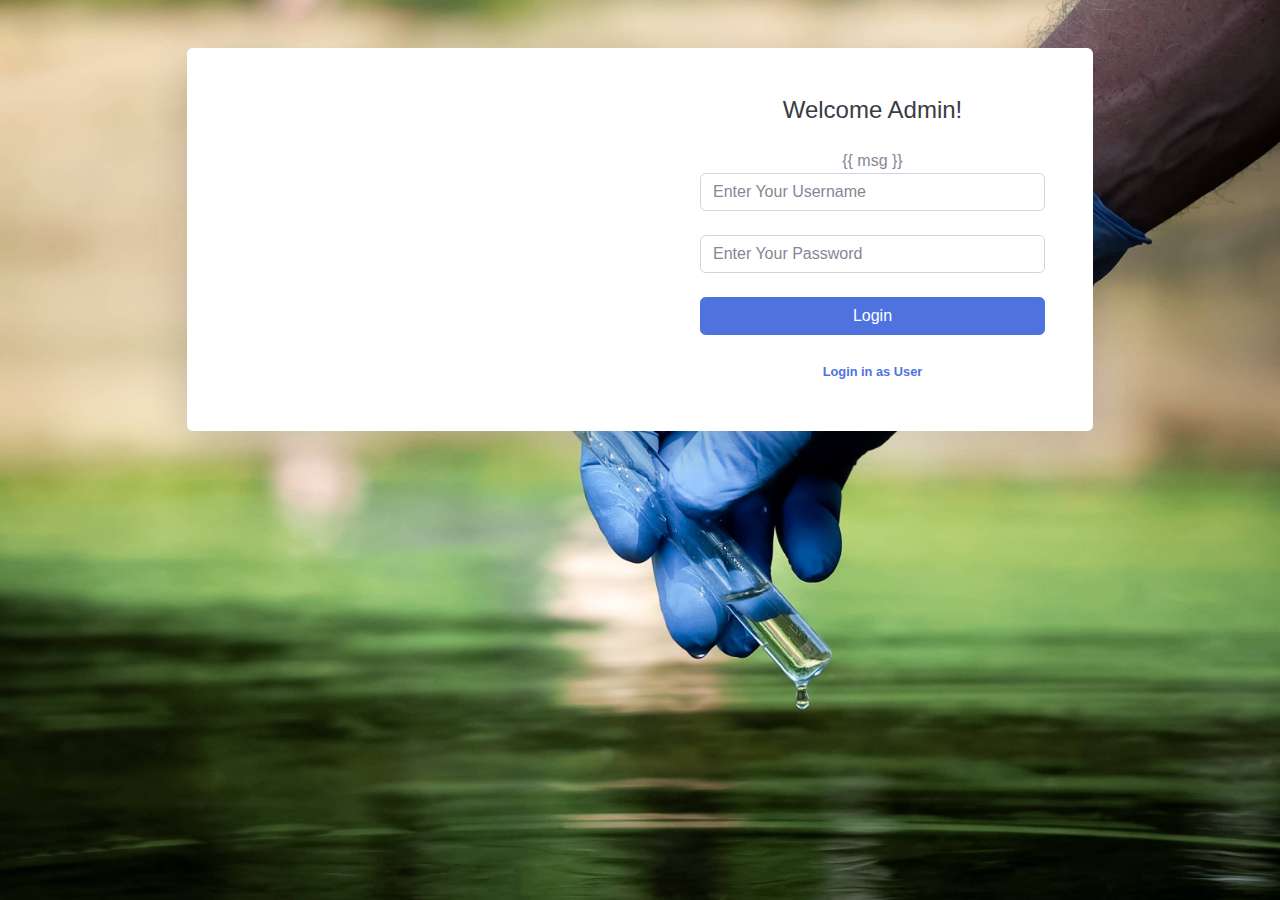
<file: templates/login.html>
<!DOCTYPE html>
<html lang="en">
    <head>
        <meta charset="utf-8" />
        <meta http-equiv="X-UA-Compatible" content="IE=edge" />
        <meta name="viewport" content="width=device-width, initial-scale=1, shrink-to-fit=no" />
        <meta name="description" content="" />
        <meta name="author" content="" />
        <title>WATER QUALITY MONITORING SYSTEM</title>
        <link href="../static/css/styles.css" rel="stylesheet" />
        <link href="../static/css/styles2.css" rel="stylesheet" />
    
<body style="background-image: url('../static/image/header-bg.jpg'); background-repeat: no-repeat; background-size: cover;">
    <div class="container">
        <!-- Outer Row -->
        <div class="row justify-content-center">
            <div class="col-xl-10 col-lg-12 col-md-9">
                <div class="card o-hidden border-0 shadow-lg my-5">
                    <div class="card-body p-0">
                        <!-- Nested Row within Card Body -->
                        <div class="row">
                            <div class="col-lg-6 d-none d-lg-block bg-login-image"></div>
                            <div class="col-lg-6">
                                <div class="p-5">
                                    <div class="text-center">
                                        <h1 class="h4 text-gray-900 mb-4">Welcome Admin!</h1>
                                    </div>
                                    <form action="/login" method="POST">
                						<div class="text-center msg">{{ msg }}</div>
                						<input id="username" name="username" type="text" placeholder="Enter Your Username" class="form-control form-control-msg"/></br>
                						<input id="password" name="password" type="password" placeholder="Enter Your Password" class="form-control form-control-msg"/></br>
                						<input type="submit" class="btn btn-primary btn-user btn-block" value="Login">
                						</br>
                					</form>
                                    <div class="text-center">
                                        <a class="small" href="/loginuser"><strong>Login in as User</strong></a>
                                    </div>
                                </div>
                            </div>
                        </div>
                    </div>
                </div>

            </div>

        </div>

    </div>

    <!-- Custom scripts for all pages-->
    <script src="../static/js/scripts.js"></script>

</body>
</html>
</file>
